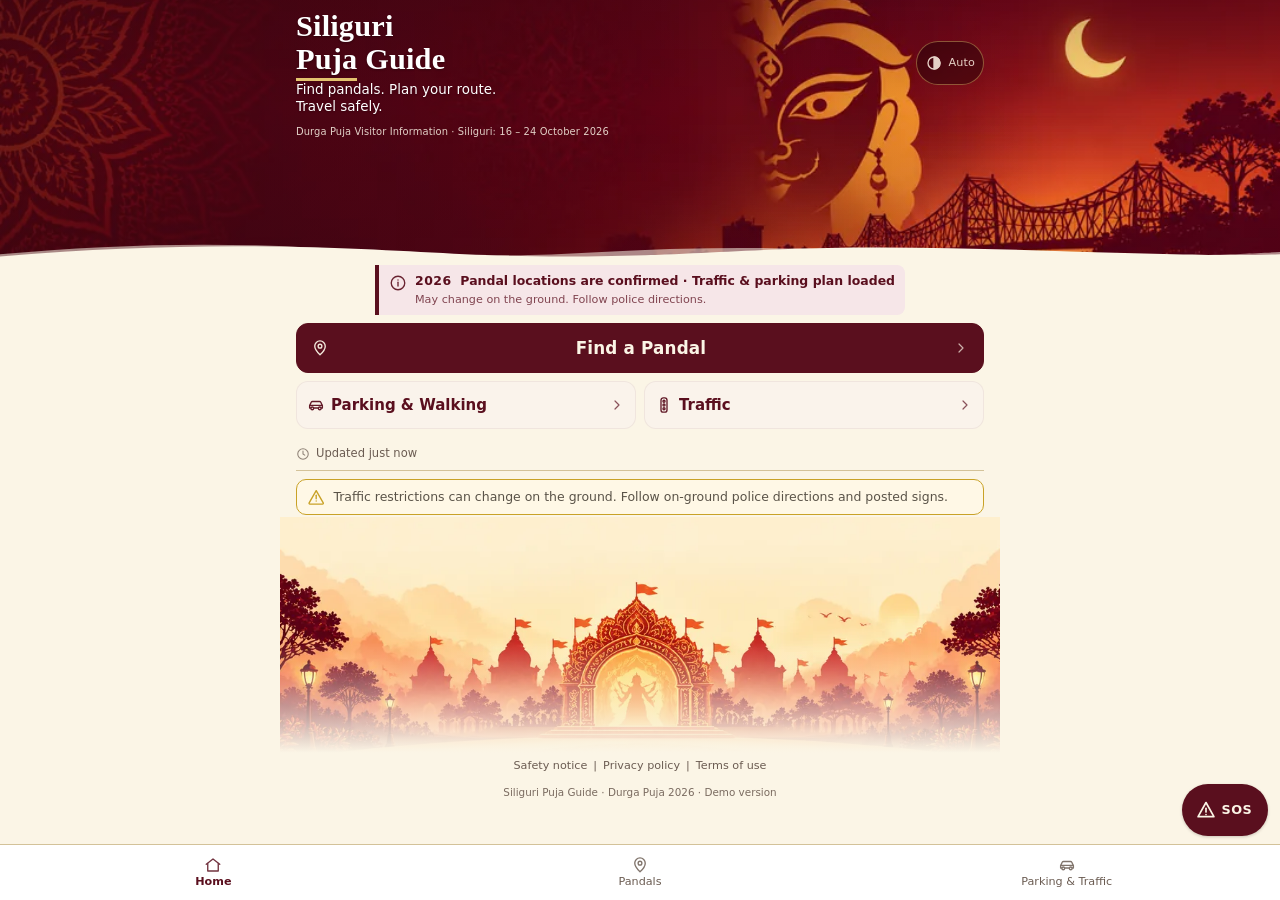
<file: index.html>
<!DOCTYPE html>
<html lang="en">
<head>
<meta charset="utf-8">
<meta name="viewport" content="width=device-width, initial-scale=1, viewport-fit=cover">
<title>Siliguri Puja Guide</title>
<meta name="description" content="Siliguri Puja Guide: find pandals, plan your route and travel safely. Pandal directory by neighbourhood, parking and walking routes, and published traffic-restriction schedules for Durga Puja 2026.">
<meta http-equiv="Content-Security-Policy" content="default-src 'self'; script-src 'self'; style-src 'self' 'unsafe-inline'; img-src 'self' data: blob: https:; connect-src 'self'; manifest-src 'self'; worker-src 'self'; object-src 'none'; base-uri 'self'; form-action 'none'">
<meta name="theme-color" content="#5a0f1e">
<meta name="color-scheme" content="light">
<meta name="mobile-web-app-capable" content="yes">
<meta name="apple-mobile-web-app-capable" content="yes">
<meta name="apple-mobile-web-app-title" content="Puja Guide">
<meta name="apple-mobile-web-app-status-bar-style" content="black-translucent">
<meta name="referrer" content="strict-origin-when-cross-origin">
<link rel="manifest" href="manifest.webmanifest">
<link rel="icon" type="image/png" sizes="32x32" href="icons/favicon-32.png">
<link rel="apple-touch-icon" href="icons/apple-touch-icon.png">
<script src="theme-init.js"></script>
<link rel="stylesheet" href="vendor/leaflet/leaflet.css">
<link rel="stylesheet" href="vendor/markercluster/MarkerCluster.css">
<link rel="stylesheet" href="vendor/markercluster/MarkerCluster.Default.css">
<link rel="stylesheet" href="styles.css">
</head>
<body>
<a class="skip" href="#main">Skip to content</a>
<svg class="sprite" aria-hidden="true" focusable="false" xmlns="http://www.w3.org/2000/svg">
  <symbol id="i-home" viewBox="0 0 24 24"><path d="M3 11l9-7 9 7"/><path d="M5 10v10h14V10"/></symbol>
  <symbol id="i-pin" viewBox="0 0 24 24"><path d="M12 21s-7-6.2-7-11.5A7 7 0 0 1 19 9.5C19 14.8 12 21 12 21z"/><circle cx="12" cy="9.5" r="2.5"/></symbol>
  <symbol id="i-car" viewBox="0 0 24 24"><path d="M5 16H3.5v-3.2L5.6 8.4A2 2 0 0 1 7.4 7.3h9.2a2 2 0 0 1 1.8 1.1l2.1 4.4V16H19"/><path d="M9 16h6"/><path d="M4 12.5h16"/><circle cx="7" cy="16.5" r="1.8"/><circle cx="17" cy="16.5" r="1.8"/></symbol>
  <symbol id="i-traffic" viewBox="0 0 24 24"><rect x="8" y="2.5" width="8" height="19" rx="3"/><circle cx="12" cy="7" r="1.4"/><circle cx="12" cy="12" r="1.4"/><circle cx="12" cy="17" r="1.4"/></symbol>
  <symbol id="i-sos" viewBox="0 0 24 24"><path d="M12 3l9.5 17h-19z"/><path d="M12 10v4.5"/><path d="M12 17.5v.01"/></symbol>
  <symbol id="i-auto" viewBox="0 0 24 24"><circle cx="12" cy="12" r="8"/><path d="M12 4a8 8 0 0 1 0 16z" fill="currentColor"/></symbol>
  <symbol id="i-moon" viewBox="0 0 24 24"><path d="M20 14.5A8 8 0 1 1 9.5 4a6.5 6.5 0 0 0 10.5 10.5z"/></symbol>
  <symbol id="i-sun" viewBox="0 0 24 24"><circle cx="12" cy="12" r="4"/><path d="M12 2v2M12 20v2M4.9 4.9l1.4 1.4M17.7 17.7l1.4 1.4M2 12h2M20 12h2M4.9 19.1l1.4-1.4M17.7 6.3l1.4-1.4"/></symbol>
  <symbol id="i-download" viewBox="0 0 24 24"><path d="M12 4v11"/><path d="M7.5 10.5L12 15l4.5-4.5"/><path d="M5 19h14"/></symbol>
  <symbol id="i-x" viewBox="0 0 24 24"><path d="M6 6l12 12M18 6L6 18"/></symbol>
  <symbol id="i-chev" viewBox="0 0 24 24"><path d="M9 6l6 6-6 6"/></symbol>
  <symbol id="i-clock" viewBox="0 0 24 24"><circle cx="12" cy="12" r="9"/><path d="M12 7v5l3 2"/></symbol>
  <symbol id="i-info" viewBox="0 0 24 24"><circle cx="12" cy="12" r="9"/><path d="M12 11v5"/><path d="M12 8v.01"/></symbol>
  <symbol id="i-warn" viewBox="0 0 24 24"><path d="M12 3.5l9.2 16a1 1 0 0 1-.87 1.5H3.67a1 1 0 0 1-.87-1.5z"/><path d="M12 9.5v4.5"/><path d="M12 17v.01"/></symbol>
</svg>

<header class="mast mast-festive" id="mast">
  <div class="mast-art" aria-hidden="true">
    <picture>
      <source type="image/webp" srcset="assets/illustrations/mast-banner.webp">
      <img class="mast-art-img" src="assets/illustrations/mast-banner.png" alt="" width="1086" height="362" decoding="async">
    </picture>
  </div>
  <div class="wrap mast-inner">
    <a href="#/" class="brand" id="brand-link">
      <span class="brand-name" id="brand-name">Siliguri<br><span class="brand-puja">Puja</span> Guide</span>
      <span class="brand-tag" id="brand-tag">Find pandals. Plan your route. Travel safely.</span>
    </a>
    <button type="button" class="theme-btn" id="theme-btn" aria-label="Theme: Auto (follows phone). Tap for Light" title="Theme: Auto (follows phone)">
      <svg class="ic ic-auto" aria-hidden="true" focusable="false"><use href="#i-auto"/></svg><svg class="ic ic-moon" aria-hidden="true" focusable="false"><use href="#i-moon"/></svg><svg class="ic ic-sun" aria-hidden="true" focusable="false"><use href="#i-sun"/></svg><span class="theme-lbl">Auto</span>
    </button>
  </div>
  <div class="wrap mast-meta">
    <p class="descriptor" id="brand-descriptor">Durga Puja Visitor Information · Siliguri</p>
    <p class="dates" id="brand-dates">16 – 24 October 2026</p>
  </div>
  <div class="wrap idstrip" id="idstrip" hidden>
    <div class="idstrip-logos" id="idstrip-logos"></div>
    <p class="idstrip-cap" id="idstrip-cap"></p>
  </div>
  <div class="mast-wave" aria-hidden="true">
    <svg viewBox="0 0 720 36" preserveAspectRatio="none" xmlns="http://www.w3.org/2000/svg"><path d="M0 22C48 8 96 2 144 6c48 4 72 16 120 18 48 2 72-8 120-12 48-4 96 2 144 8 48 6 96 8 144 4 24-2 36-4 48-6v18H0z" fill="currentColor" opacity=".55"/><path d="M0 26C60 10 120 4 180 10c60 6 90 18 150 16s90-14 150-16c60-2 120 8 180 12 30 2 45 2 60 0v14H0z" fill="currentColor"/></svg>
  </div>
</header>

<div id="status-banners" class="wrap banners" aria-live="polite"></div>

<main id="main" class="wrap">
  <!-- HOME -->
  <section id="view-home" class="view view-home-festive" data-view="home" hidden>
    <h1 class="sr-only">Home</h1>
    <div class="bigactions">
      <a class="bigbtn bigbtn-primary" href="#/pandals" data-go="pandals">
        <svg class="ic bi" aria-hidden="true" focusable="false"><use href="#i-pin"/></svg>
        <span class="bt">Find a Pandal</span>
        <svg class="ic chev" aria-hidden="true" focusable="false"><use href="#i-chev"/></svg>
      </a>
      <div class="bigrow">
        <a class="bigbtn bigbtn-secondary" href="#/parking" data-go="parking">
          <svg class="ic bi" aria-hidden="true" focusable="false"><use href="#i-car"/></svg>
          <span class="bt">Parking &amp; Walking</span>
          <svg class="ic chev" aria-hidden="true" focusable="false"><use href="#i-chev"/></svg>
        </a>
        <a class="bigbtn bigbtn-secondary" href="#/parking/traffic" data-go="traffic">
          <svg class="ic bi" aria-hidden="true" focusable="false"><use href="#i-traffic"/></svg>
          <span class="bt">Traffic</span>
          <svg class="ic chev" aria-hidden="true" focusable="false"><use href="#i-chev"/></svg>
        </a>
      </div>
    </div>
    <div class="freshness-row">
      <div class="freshness" id="home-fresh"></div>
    </div>
    <aside class="warn-card warn-card-home" role="note">
      <svg class="ic warn-ic" aria-hidden="true" focusable="false"><use href="#i-warn"/></svg>
      <p id="home-warn-text">Traffic restrictions can change on the ground. Follow on-ground police directions and posted signs.</p>
    </aside>
    <div class="home-scene" aria-hidden="true">
      <picture>
        <source type="image/webp" srcset="assets/illustrations/home-pandal-scene.webp">
        <img class="home-scene-img" src="assets/illustrations/home-pandal-scene.png" alt="" width="1086" height="362" decoding="async">
      </picture>
    </div>
    <aside class="install-card" id="install-card" role="region" aria-labelledby="install-card-title" hidden>
      <span class="install-card-ic" aria-hidden="true"><svg class="ic" focusable="false"><use href="#i-download"/></svg></span>
      <div class="install-card-body">
        <p class="install-card-title" id="install-card-title">Install Siliguri Puja Guide</p>
        <p class="install-card-text">Add it to your home screen for full-screen, offline use.</p>
        <button type="button" class="install-card-btn" id="install-card-btn">Install app</button>
      </div>
      <button type="button" class="install-card-x" id="install-card-x" aria-label="Dismiss install card"><svg class="ic" aria-hidden="true" focusable="false"><use href="#i-x"/></svg></button>
    </aside>
  </section>

  <!-- PANDALS: neighbourhood browse -->
  <section id="view-pandals" class="view" data-view="pandals" hidden>
    <header class="view-head">
      <h1>Pandals</h1>
      <p class="lede">Browse by neighbourhood, or search by name.</p>
    </header>
    <label class="sr-only" for="q">Search pandal name</label>
    <input id="q" type="search" enterkeyhint="search" autocomplete="off" placeholder="Search pandal name" class="search">
    <p class="filter-sum" id="filter-summary" aria-live="polite"></p>
    <ul class="nhood-list" id="nhood-list"></ul>
    <ul class="result-list" id="pandal-search-list" hidden></ul>
  </section>

  <!-- NEIGHBOURHOOD detail -->
  <section id="view-nhood" class="view" data-view="nhood" hidden>
    <header class="view-head">
      <a class="back" href="#/pandals" id="nhood-back">← Pandals</a>
      <h1 id="nhood-title">Neighbourhood</h1>
      <p class="lede" id="nhood-count"></p>
    </header>
    <div class="mapbox" id="map-nhood" role="img" aria-label="Map of pandals in this neighbourhood"></div>
    <ul class="result-list" id="nhood-pandal-list"></ul>
  </section>

  <!-- PANDAL detail -->
  <section id="view-pandal" class="view" data-view="pandal" hidden>
    <header class="view-head">
      <a class="back" href="#/pandals" id="pandal-back">← Back</a>
      <h1 id="pandal-title">Pandal</h1>
      <p class="lede" id="pandal-locality"></p>
      <p class="badge-row" id="pandal-status"></p>
    </header>
    <div class="actions" id="pandal-actions"></div>
    <div class="mapbox mapbox-sm" id="map-pandal" role="img" aria-label="Map of this pandal and its parking"></div>
    <h2 class="sec">Get there</h2>
    <div id="pandal-parking"></div>
    <h2 class="sec">Traffic</h2>
    <div id="pandal-traffic"></div>
    <h2 class="sec" id="pandal-help-h">Nearby help</h2>
    <div id="pandal-help"></div>
  </section>

  <!-- PARKING & TRAFFIC (combined tab; sub-switcher) -->
  <section id="view-parking" class="view" data-view="parking" hidden>
    <header class="view-head">
      <h1>Parking &amp; Traffic</h1>
      <div class="subtabs" role="tablist" aria-label="Parking or traffic">
        <button type="button" class="subtab" role="tab" id="sub-parking" aria-selected="true" data-sub="parking">Parking &amp; Walking</button>
        <button type="button" class="subtab" role="tab" id="sub-traffic" aria-selected="false" data-sub="traffic">Traffic</button>
      </div>
    </header>
    <div id="panel-parking" role="tabpanel" aria-labelledby="sub-parking">
      <p class="lede">Where do I leave my vehicle?</p>
      <p class="empty note" id="parking-empty" hidden>No parking places published for 2026 yet.</p>
      <ul class="rule-list" id="parking-rules" hidden></ul>
      <div class="mapbox" id="map-parking" role="img" aria-label="Map of parking and drop points"></div>
      <ul class="card-list" id="parking-list"></ul>
    </div>
    <div id="panel-traffic" role="tabpanel" aria-labelledby="sub-traffic" hidden>
      <p class="lede">Check before you travel.</p>
      <p class="traffic-caveat" id="traffic-caveat">Traffic arrangements and timings may change at short notice. Follow on-ground police directions and posted signs. Map lines are approximate junction-to-junction guides, not exact road closures.</p>
      <div class="info-card" id="traffic-plan" hidden></div>
      <div class="mapbox" id="map-traffic" role="img" aria-label="Map of traffic restrictions and control points"></div>
      <h2 class="sec">Roads closed to vehicles</h2>
      <p class="muted small" id="traffic-planned-note">Puja 2026 traffic plan. Applies during restriction hours to all vehicles, including totos, unless stated.</p>
      <ul class="card-list" id="traffic-planned"></ul>
      <p class="empty" id="traffic-planned-empty" hidden>Planned restriction corridors will appear here when published.</p>
      <h2 class="sec">Routes &amp; bus departure points</h2>
      <ul class="card-list" id="traffic-diversions"></ul>
      <p class="empty" id="traffic-diversions-empty" hidden>No diversion routes published yet.</p>
      <h2 class="sec">Goods vehicles stop at</h2>
      <ul class="card-list card-list-compact" id="traffic-controls"></ul>
      <p class="empty" id="traffic-controls-empty" hidden>No control points published yet.</p>
      <h2 class="sec">Active now</h2>
      <div class="timecheck">
        <label>Date <input type="date" id="t-date"></label>
        <label>Time <input type="time" id="t-time"></label>
        <button type="button" class="btn" id="t-now">Use now</button>
      </div>
      <ul class="card-list" id="traffic-active"></ul>
      <p class="empty" id="traffic-active-empty" hidden>No published 2026 traffic restriction is active right now.</p>
      <div id="traffic-real-upcoming-wrap" hidden>
        <h2 class="sec">Upcoming</h2>
        <ul class="card-list" id="traffic-real-upcoming"></ul>
      </div>

      <div class="demo-block" id="demo-traffic-block">
        <h2 class="sec">Sample scenario (DEMO)</h2>
        <p class="demo-block-sub">For demonstration only — not real 2026 traffic data. Use the date/time above to preview samples.</p>
        <ul class="card-list" id="traffic-demo"></ul>
        <div class="clear-note" id="traffic-demo-empty" hidden><p class="clear-h"><span aria-hidden="true">✓</span> No DEMO sample active for the selected time</p><p class="muted small">DEMO items are samples only.</p></div>
        <div id="traffic-upcoming-wrap" hidden>
          <h2 class="sec">Upcoming (sample)</h2>
          <ul class="card-list" id="traffic-upcoming"></ul>
        </div>
      </div>
    </div>
  </section>

  <!-- FACILITIES (from SOS) -->
  <section id="view-facilities" class="view" data-view="facilities" hidden>
    <header class="view-head">
      <a class="back" href="#/" id="fac-back">← Home</a>
      <h1 id="fac-title">Facilities</h1>
      <p class="lede" id="fac-lede"></p>
    </header>
    <div class="mapbox" id="map-facilities" role="img" aria-label="Map of facilities"></div>
    <ul class="card-list" id="fac-list"></ul>
    <p class="empty" id="fac-empty" hidden>Locations will be published after 2026 field verification.</p>
  </section>

  <!-- INFO (footer links) -->
  <section id="view-info" class="view" data-view="info" hidden>
    <header class="view-head">
      <a class="back" href="#/">← Home</a>
      <h1 id="info-title">Information</h1>
    </header>
    <div id="info-body" class="prose"></div>
  </section>
</main>

<nav class="footlinks" aria-label="Safety, privacy and terms">
  <a href="#/info/safety">Safety notice</a><span aria-hidden="true">|</span>
  <a href="#/info/privacy">Privacy policy</a><span aria-hidden="true">|</span>
  <a href="#/info/terms">Terms of use</a>
</nav>
<footer class="foot"><div class="wrap foot-inner">
  <button type="button" class="install-chip" id="install-btn" hidden>Install app</button>
  <p id="foot-line">Siliguri Puja Guide · Durga Puja 2026 · Demo version</p>
</div></footer>

<nav class="tabbar" id="tabbar" aria-label="Sections" hidden>
  <a href="#/" data-tab="home"><svg class="ic ti" aria-hidden="true" focusable="false"><use href="#i-home"/></svg><span>Home</span></a>
  <a href="#/pandals" data-tab="pandals"><svg class="ic ti" aria-hidden="true" focusable="false"><use href="#i-pin"/></svg><span>Pandals</span></a>
  <a href="#/parking" data-tab="parking"><svg class="ic ti" aria-hidden="true" focusable="false"><use href="#i-car"/></svg><span>Parking &amp; Traffic</span></a>
</nav>

<button type="button" class="sos-fab" id="sos-fab" aria-haspopup="dialog" aria-controls="sos-sheet" aria-expanded="false" aria-label="SOS — Need help? Emergency and police assistance" title="Need help?" hidden>
  <svg class="ic" aria-hidden="true" focusable="false"><use href="#i-sos"/></svg><span class="sos-fab-lbl" aria-hidden="true">SOS</span>
</button>

<dialog class="sheet" id="sos-sheet" aria-labelledby="sos-title">
  <form method="dialog" class="sheet-inner">
    <header class="sheet-head">
      <h2 id="sos-title">Need help?</h2>
      <button type="submit" class="sheet-close" value="close" aria-label="Close"><svg class="ic" aria-hidden="true" focusable="false"><use href="#i-x"/></svg></button>
    </header>
    <ul class="sos-list" id="sos-list"></ul>
  </form>
</dialog>

<dialog class="sheet" id="nav-sheet" aria-labelledby="nav-title">
  <form method="dialog" class="sheet-inner">
    <header class="sheet-head">
      <h2 id="nav-title">Open directions?</h2>
      <button type="submit" class="sheet-close" value="close" aria-label="Close"><svg class="ic" aria-hidden="true" focusable="false"><use href="#i-x"/></svg></button>
    </header>
    <p class="sheet-warn" id="nav-warn-text">Google Maps may not reflect temporary Puja traffic restrictions or pedestrian arrangements. Follow on-ground police directions and posted signs.</p>
    <div class="sheet-actions">
      <a class="btn btn-primary" id="nav-go" href="#" target="_blank" rel="noopener">Open Google Maps</a>
      <button type="submit" class="btn" value="cancel">Cancel</button>
    </div>
  </form>
</dialog>

<script src="vendor/leaflet/leaflet.js"></script>
<script src="vendor/markercluster/leaflet.markercluster.js"></script>
<script src="logic.js"></script>
<script src="branding.js"></script>
<script src="app.js"></script>
</body>
</html>
</file>
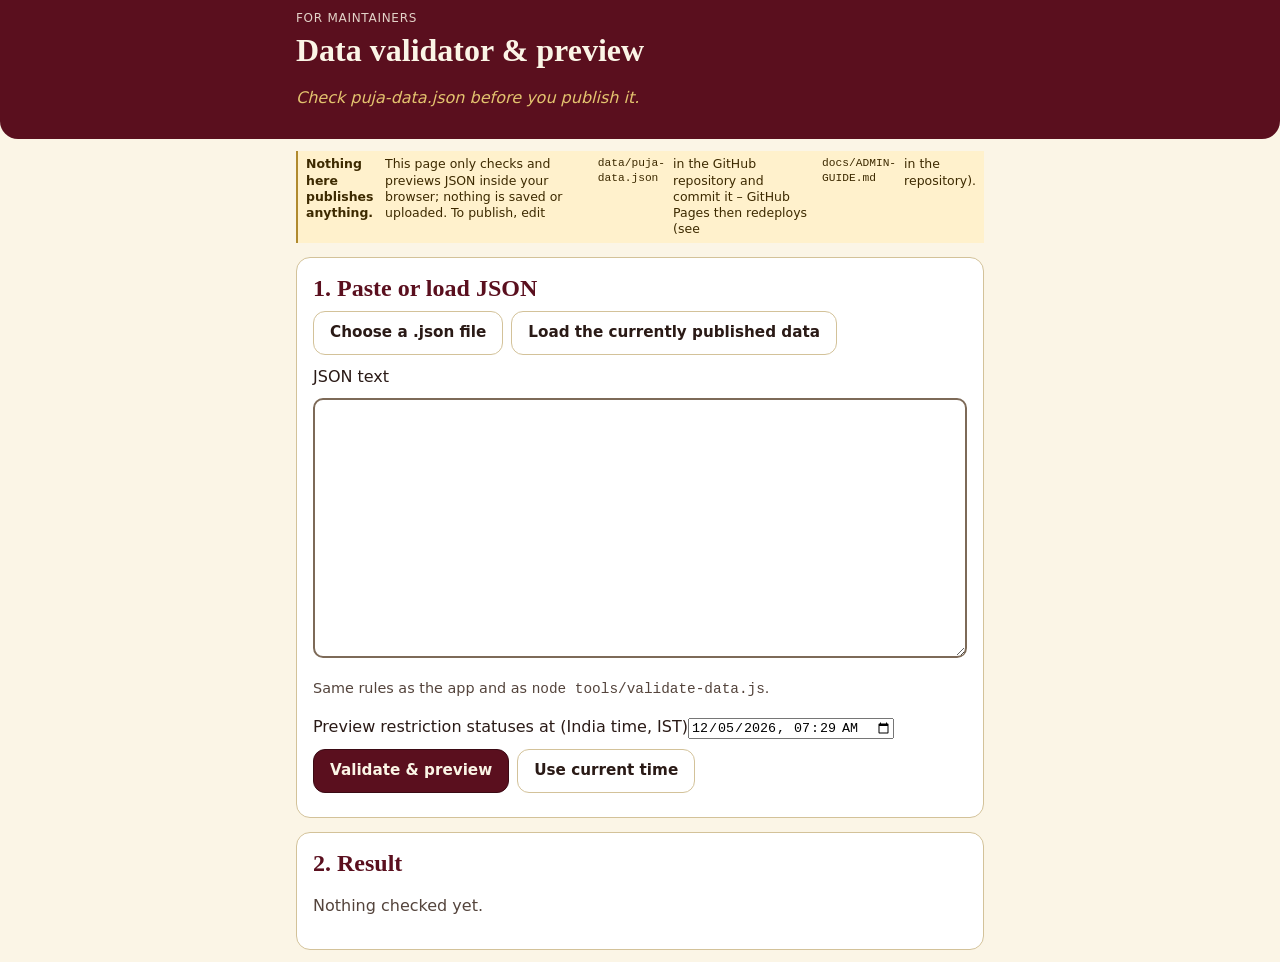
<file: admin-preview.html>
<!DOCTYPE html>
<html lang="en">
<head>
<meta charset="utf-8">
<meta name="viewport" content="width=device-width, initial-scale=1, viewport-fit=cover">
<title>Data validator &amp; preview – Siliguri Puja Guide</title>
<meta name="robots" content="noindex">
<meta http-equiv="Content-Security-Policy" content="default-src 'self'; script-src 'self'; style-src 'self' 'unsafe-inline'; img-src 'self' data:; connect-src 'self'; object-src 'none'; base-uri 'self'; form-action 'none'">
<meta name="theme-color" content="#5a0f1e">
<link rel="icon" type="image/png" sizes="32x32" href="icons/favicon-32.png">
<link rel="stylesheet" href="styles.css">
<style>textarea{width:100%;min-height:260px;font:14px/1.4 ui-monospace,Menlo,Consolas,monospace;padding:10px;border:2px solid #7d6a58;border-radius:10px;background:#fff;color:var(--ink)}
table{border-collapse:collapse;width:100%;font-size:.9rem}th,td{border:1px solid var(--line);padding:6px 8px;text-align:left;vertical-align:top}th{background:var(--ivory-2)}
.tablewrap{overflow-x:auto}.ok{color:#173f2b;font-weight:700}.bad{color:#5c0f13;font-weight:700}</style>
</head>
<body>
<a class="skip-link" href="#main">Skip to main content</a>
<header class="masthead"><div class="wrap">
  <p class="eyebrow">For maintainers</p>
  <h1>Data validator &amp; preview</h1>
  <p class="tagline">Check puja-data.json before you publish it.</p>
</div></header>
<main id="main" tabindex="-1"><div class="wrap">
  <p class="banner banner-warn" role="note"><strong>Nothing here publishes anything.</strong> This page only checks and previews JSON inside your browser; nothing is saved or uploaded. To publish, edit <code>data/puja-data.json</code> in the GitHub repository and commit it – GitHub Pages then redeploys (see <code>docs/ADMIN-GUIDE.md</code> in the repository).</p>
  <section class="panel" aria-labelledby="in-h">
    <h2 id="in-h">1. Paste or load JSON</h2>
    <div class="row">
      <label class="btn btn-ghost" for="file">Choose a .json file</label><input id="file" type="file" accept=".json,application/json" class="sr-only">
      <button type="button" id="load-pub" class="btn btn-ghost">Load the currently published data</button>
    </div>
    <p class="field"><label for="json">JSON text</label></p>
    <textarea id="json" spellcheck="false" aria-describedby="json-help"></textarea>
    <p id="json-help" class="muted small">Same rules as the app and as <code>node tools/validate-data.js</code>.</p>
    <div class="field"><label for="at">Preview restriction statuses at (India time, IST)</label><input id="at" type="datetime-local" step="60"></div>
    <div class="row"><button type="button" id="go" class="btn btn-primary">Validate &amp; preview</button><button type="button" id="now" class="btn btn-ghost">Use current time</button></div>
  </section>
  <section class="panel" aria-labelledby="out-h" aria-live="polite">
    <h2 id="out-h">2. Result</h2>
    <div id="out"><p class="muted">Nothing checked yet.</p></div>
  </section>
</div></main>
<script src="logic.js"></script>
<script src="admin-preview.js"></script>
</body>
</html>
</file>
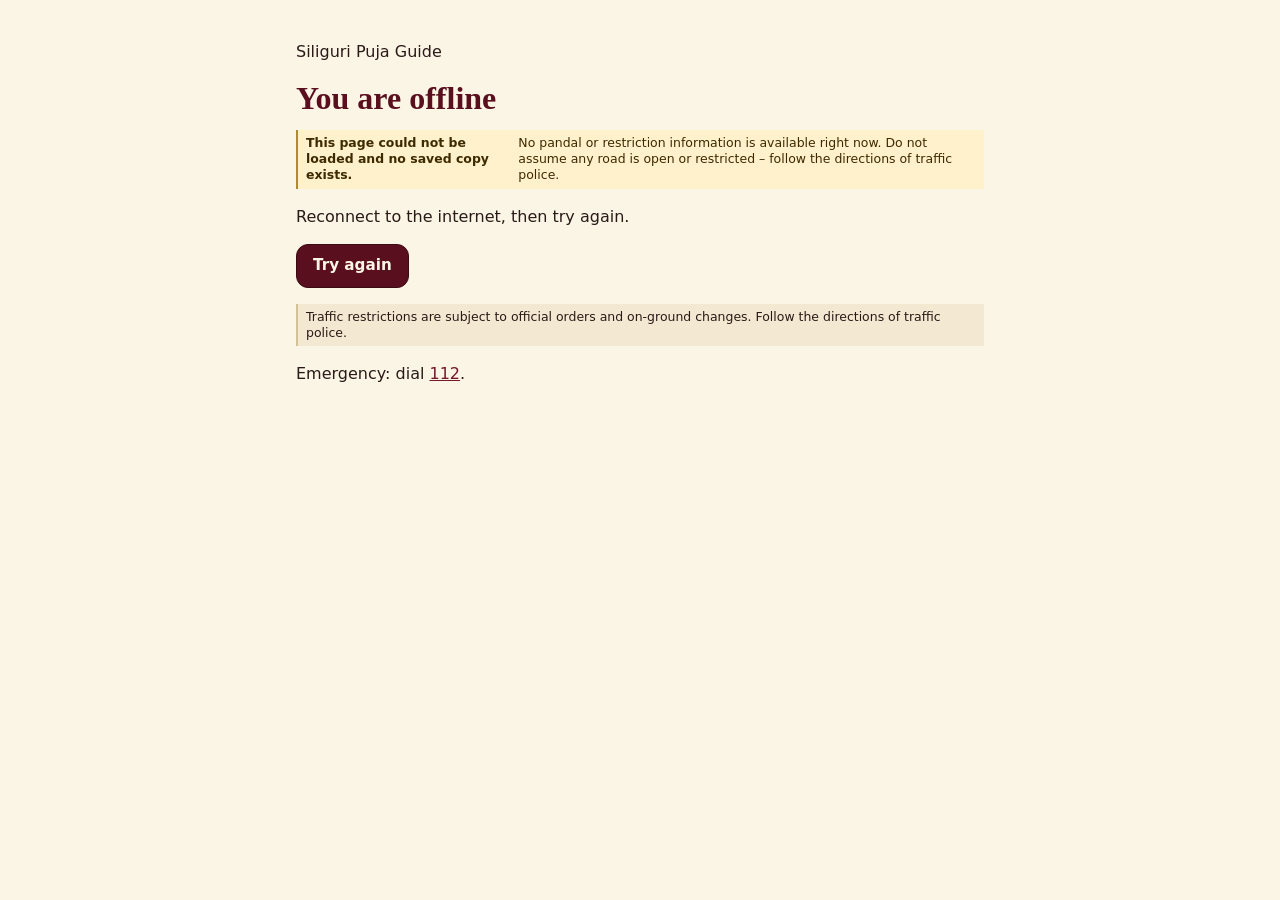
<file: offline.html>
<!DOCTYPE html>
<html lang="en">
<head>
<meta charset="utf-8">
<meta name="viewport" content="width=device-width, initial-scale=1, viewport-fit=cover">
<title>Offline – Siliguri Puja Guide</title>
<meta name="theme-color" content="#5a0f1e">
<link rel="stylesheet" href="styles.css">
</head>
<body>
<main class="wrap" style="padding-top:calc(24px + env(safe-area-inset-top))">
  <p class="tagline-off">Siliguri Puja Guide</p>
  <h1>You are offline</h1>
  <p class="banner banner-warn" role="alert"><strong>This page could not be loaded and no saved copy exists.</strong> No pandal or restriction information is available right now. Do not assume any road is open or restricted – follow the directions of traffic police.</p>
  <p>Reconnect to the internet, then try again.</p>
  <p><a class="btn btn-primary" href="./">Try again</a></p>
  <p class="banner banner-permanent">Traffic restrictions are subject to official orders and on-ground changes. Follow the directions of traffic police.</p>
  <p>Emergency: dial <a href="tel:112">112</a>.</p>
</main>
</body>
</html>
</file>
<file: vendor/leaflet/leaflet.css>
/* required styles */

.leaflet-pane,
.leaflet-tile,
.leaflet-marker-icon,
.leaflet-marker-shadow,
.leaflet-tile-container,
.leaflet-pane > svg,
.leaflet-pane > canvas,
.leaflet-zoom-box,
.leaflet-image-layer,
.leaflet-layer {
	position: absolute;
	left: 0;
	top: 0;
	}
.leaflet-container {
	overflow: hidden;
	}
.leaflet-tile,
.leaflet-marker-icon,
.leaflet-marker-shadow {
	-webkit-user-select: none;
	   -moz-user-select: none;
	        user-select: none;
	  -webkit-user-drag: none;
	}
/* Prevents IE11 from highlighting tiles in blue */
.leaflet-tile::selection {
	background: transparent;
}
/* Safari renders non-retina tile on retina better with this, but Chrome is worse */
.leaflet-safari .leaflet-tile {
	image-rendering: -webkit-optimize-contrast;
	}
/* hack that prevents hw layers "stretching" when loading new tiles */
.leaflet-safari .leaflet-tile-container {
	width: 1600px;
	height: 1600px;
	-webkit-transform-origin: 0 0;
	}
.leaflet-marker-icon,
.leaflet-marker-shadow {
	display: block;
	}
/* .leaflet-container svg: reset svg max-width decleration shipped in Joomla! (joomla.org) 3.x */
/* .leaflet-container img: map is broken in FF if you have max-width: 100% on tiles */
.leaflet-container .leaflet-overlay-pane svg {
	max-width: none !important;
	max-height: none !important;
	}
.leaflet-container .leaflet-marker-pane img,
.leaflet-container .leaflet-shadow-pane img,
.leaflet-container .leaflet-tile-pane img,
.leaflet-container img.leaflet-image-layer,
.leaflet-container .leaflet-tile {
	max-width: none !important;
	max-height: none !important;
	width: auto;
	padding: 0;
	}

.leaflet-container img.leaflet-tile {
	/* See: https://bugs.chromium.org/p/chromium/issues/detail?id=600120 */
	mix-blend-mode: plus-lighter;
}

.leaflet-container.leaflet-touch-zoom {
	-ms-touch-action: pan-x pan-y;
	touch-action: pan-x pan-y;
	}
.leaflet-container.leaflet-touch-drag {
	-ms-touch-action: pinch-zoom;
	/* Fallback for FF which doesn't support pinch-zoom */
	touch-action: none;
	touch-action: pinch-zoom;
}
.leaflet-container.leaflet-touch-drag.leaflet-touch-zoom {
	-ms-touch-action: none;
	touch-action: none;
}
.leaflet-container {
	-webkit-tap-highlight-color: transparent;
}
.leaflet-container a {
	-webkit-tap-highlight-color: rgba(51, 181, 229, 0.4);
}
.leaflet-tile {
	filter: inherit;
	visibility: hidden;
	}
.leaflet-tile-loaded {
	visibility: inherit;
	}
.leaflet-zoom-box {
	width: 0;
	height: 0;
	-moz-box-sizing: border-box;
	     box-sizing: border-box;
	z-index: 800;
	}
/* workaround for https://bugzilla.mozilla.org/show_bug.cgi?id=888319 */
.leaflet-overlay-pane svg {
	-moz-user-select: none;
	}

.leaflet-pane         { z-index: 400; }

.leaflet-tile-pane    { z-index: 200; }
.leaflet-overlay-pane { z-index: 400; }
.leaflet-shadow-pane  { z-index: 500; }
.leaflet-marker-pane  { z-index: 600; }
.leaflet-tooltip-pane   { z-index: 650; }
.leaflet-popup-pane   { z-index: 700; }

.leaflet-map-pane canvas { z-index: 100; }
.leaflet-map-pane svg    { z-index: 200; }

.leaflet-vml-shape {
	width: 1px;
	height: 1px;
	}
.lvml {
	behavior: url(#default#VML);
	display: inline-block;
	position: absolute;
	}


/* control positioning */

.leaflet-control {
	position: relative;
	z-index: 800;
	pointer-events: visiblePainted; /* IE 9-10 doesn't have auto */
	pointer-events: auto;
	}
.leaflet-top,
.leaflet-bottom {
	position: absolute;
	z-index: 1000;
	pointer-events: none;
	}
.leaflet-top {
	top: 0;
	}
.leaflet-right {
	right: 0;
	}
.leaflet-bottom {
	bottom: 0;
	}
.leaflet-left {
	left: 0;
	}
.leaflet-control {
	float: left;
	clear: both;
	}
.leaflet-right .leaflet-control {
	float: right;
	}
.leaflet-top .leaflet-control {
	margin-top: 10px;
	}
.leaflet-bottom .leaflet-control {
	margin-bottom: 10px;
	}
.leaflet-left .leaflet-control {
	margin-left: 10px;
	}
.leaflet-right .leaflet-control {
	margin-right: 10px;
	}


/* zoom and fade animations */

.leaflet-fade-anim .leaflet-popup {
	opacity: 0;
	-webkit-transition: opacity 0.2s linear;
	   -moz-transition: opacity 0.2s linear;
	        transition: opacity 0.2s linear;
	}
.leaflet-fade-anim .leaflet-map-pane .leaflet-popup {
	opacity: 1;
	}
.leaflet-zoom-animated {
	-webkit-transform-origin: 0 0;
	    -ms-transform-origin: 0 0;
	        transform-origin: 0 0;
	}
svg.leaflet-zoom-animated {
	will-change: transform;
}

.leaflet-zoom-anim .leaflet-zoom-animated {
	-webkit-transition: -webkit-transform 0.25s cubic-bezier(0,0,0.25,1);
	   -moz-transition:    -moz-transform 0.25s cubic-bezier(0,0,0.25,1);
	        transition:         transform 0.25s cubic-bezier(0,0,0.25,1);
	}
.leaflet-zoom-anim .leaflet-tile,
.leaflet-pan-anim .leaflet-tile {
	-webkit-transition: none;
	   -moz-transition: none;
	        transition: none;
	}

.leaflet-zoom-anim .leaflet-zoom-hide {
	visibility: hidden;
	}


/* cursors */

.leaflet-interactive {
	cursor: pointer;
	}
.leaflet-grab {
	cursor: -webkit-grab;
	cursor:    -moz-grab;
	cursor:         grab;
	}
.leaflet-crosshair,
.leaflet-crosshair .leaflet-interactive {
	cursor: crosshair;
	}
.leaflet-popup-pane,
.leaflet-control {
	cursor: auto;
	}
.leaflet-dragging .leaflet-grab,
.leaflet-dragging .leaflet-grab .leaflet-interactive,
.leaflet-dragging .leaflet-marker-draggable {
	cursor: move;
	cursor: -webkit-grabbing;
	cursor:    -moz-grabbing;
	cursor:         grabbing;
	}

/* marker & overlays interactivity */
.leaflet-marker-icon,
.leaflet-marker-shadow,
.leaflet-image-layer,
.leaflet-pane > svg path,
.leaflet-tile-container {
	pointer-events: none;
	}

.leaflet-marker-icon.leaflet-interactive,
.leaflet-image-layer.leaflet-interactive,
.leaflet-pane > svg path.leaflet-interactive,
svg.leaflet-image-layer.leaflet-interactive path {
	pointer-events: visiblePainted; /* IE 9-10 doesn't have auto */
	pointer-events: auto;
	}

/* visual tweaks */

.leaflet-container {
	background: #ddd;
	outline-offset: 1px;
	}
.leaflet-container a {
	color: #0078A8;
	}
.leaflet-zoom-box {
	border: 2px dotted #38f;
	background: rgba(255,255,255,0.5);
	}


/* general typography */
.leaflet-container {
	font-family: "Helvetica Neue", Arial, Helvetica, sans-serif;
	font-size: 12px;
	font-size: 0.75rem;
	line-height: 1.5;
	}


/* general toolbar styles */

.leaflet-bar {
	box-shadow: 0 1px 5px rgba(0,0,0,0.65);
	border-radius: 4px;
	}
.leaflet-bar a {
	background-color: #fff;
	border-bottom: 1px solid #ccc;
	width: 26px;
	height: 26px;
	line-height: 26px;
	display: block;
	text-align: center;
	text-decoration: none;
	color: black;
	}
.leaflet-bar a,
.leaflet-control-layers-toggle {
	background-position: 50% 50%;
	background-repeat: no-repeat;
	display: block;
	}
.leaflet-bar a:hover,
.leaflet-bar a:focus {
	background-color: #f4f4f4;
	}
.leaflet-bar a:first-child {
	border-top-left-radius: 4px;
	border-top-right-radius: 4px;
	}
.leaflet-bar a:last-child {
	border-bottom-left-radius: 4px;
	border-bottom-right-radius: 4px;
	border-bottom: none;
	}
.leaflet-bar a.leaflet-disabled {
	cursor: default;
	background-color: #f4f4f4;
	color: #bbb;
	}

.leaflet-touch .leaflet-bar a {
	width: 30px;
	height: 30px;
	line-height: 30px;
	}
.leaflet-touch .leaflet-bar a:first-child {
	border-top-left-radius: 2px;
	border-top-right-radius: 2px;
	}
.leaflet-touch .leaflet-bar a:last-child {
	border-bottom-left-radius: 2px;
	border-bottom-right-radius: 2px;
	}

/* zoom control */

.leaflet-control-zoom-in,
.leaflet-control-zoom-out {
	font: bold 18px 'Lucida Console', Monaco, monospace;
	text-indent: 1px;
	}

.leaflet-touch .leaflet-control-zoom-in, .leaflet-touch .leaflet-control-zoom-out  {
	font-size: 22px;
	}


/* layers control */

.leaflet-control-layers {
	box-shadow: 0 1px 5px rgba(0,0,0,0.4);
	background: #fff;
	border-radius: 5px;
	}
.leaflet-control-layers-toggle {
	background-image: url(images/layers.png);
	width: 36px;
	height: 36px;
	}
.leaflet-retina .leaflet-control-layers-toggle {
	background-image: url(images/layers-2x.png);
	background-size: 26px 26px;
	}
.leaflet-touch .leaflet-control-layers-toggle {
	width: 44px;
	height: 44px;
	}
.leaflet-control-layers .leaflet-control-layers-list,
.leaflet-control-layers-expanded .leaflet-control-layers-toggle {
	display: none;
	}
.leaflet-control-layers-expanded .leaflet-control-layers-list {
	display: block;
	position: relative;
	}
.leaflet-control-layers-expanded {
	padding: 6px 10px 6px 6px;
	color: #333;
	background: #fff;
	}
.leaflet-control-layers-scrollbar {
	overflow-y: scroll;
	overflow-x: hidden;
	padding-right: 5px;
	}
.leaflet-control-layers-selector {
	margin-top: 2px;
	position: relative;
	top: 1px;
	}
.leaflet-control-layers label {
	display: block;
	font-size: 13px;
	font-size: 1.08333em;
	}
.leaflet-control-layers-separator {
	height: 0;
	border-top: 1px solid #ddd;
	margin: 5px -10px 5px -6px;
	}

/* Default icon URLs */
.leaflet-default-icon-path { /* used only in path-guessing heuristic, see L.Icon.Default */
	background-image: url(images/marker-icon.png);
	}


/* attribution and scale controls */

.leaflet-container .leaflet-control-attribution {
	background: #fff;
	background: rgba(255, 255, 255, 0.8);
	margin: 0;
	}
.leaflet-control-attribution,
.leaflet-control-scale-line {
	padding: 0 5px;
	color: #333;
	line-height: 1.4;
	}
.leaflet-control-attribution a {
	text-decoration: none;
	}
.leaflet-control-attribution a:hover,
.leaflet-control-attribution a:focus {
	text-decoration: underline;
	}
.leaflet-attribution-flag {
	display: inline !important;
	vertical-align: baseline !important;
	width: 1em;
	height: 0.6669em;
	}
.leaflet-left .leaflet-control-scale {
	margin-left: 5px;
	}
.leaflet-bottom .leaflet-control-scale {
	margin-bottom: 5px;
	}
.leaflet-control-scale-line {
	border: 2px solid #777;
	border-top: none;
	line-height: 1.1;
	padding: 2px 5px 1px;
	white-space: nowrap;
	-moz-box-sizing: border-box;
	     box-sizing: border-box;
	background: rgba(255, 255, 255, 0.8);
	text-shadow: 1px 1px #fff;
	}
.leaflet-control-scale-line:not(:first-child) {
	border-top: 2px solid #777;
	border-bottom: none;
	margin-top: -2px;
	}
.leaflet-control-scale-line:not(:first-child):not(:last-child) {
	border-bottom: 2px solid #777;
	}

.leaflet-touch .leaflet-control-attribution,
.leaflet-touch .leaflet-control-layers,
.leaflet-touch .leaflet-bar {
	box-shadow: none;
	}
.leaflet-touch .leaflet-control-layers,
.leaflet-touch .leaflet-bar {
	border: 2px solid rgba(0,0,0,0.2);
	background-clip: padding-box;
	}


/* popup */

.leaflet-popup {
	position: absolute;
	text-align: center;
	margin-bottom: 20px;
	}
.leaflet-popup-content-wrapper {
	padding: 1px;
	text-align: left;
	border-radius: 12px;
	}
.leaflet-popup-content {
	margin: 13px 24px 13px 20px;
	line-height: 1.3;
	font-size: 13px;
	font-size: 1.08333em;
	min-height: 1px;
	}
.leaflet-popup-content p {
	margin: 17px 0;
	margin: 1.3em 0;
	}
.leaflet-popup-tip-container {
	width: 40px;
	height: 20px;
	position: absolute;
	left: 50%;
	margin-top: -1px;
	margin-left: -20px;
	overflow: hidden;
	pointer-events: none;
	}
.leaflet-popup-tip {
	width: 17px;
	height: 17px;
	padding: 1px;

	margin: -10px auto 0;
	pointer-events: auto;

	-webkit-transform: rotate(45deg);
	   -moz-transform: rotate(45deg);
	    -ms-transform: rotate(45deg);
	        transform: rotate(45deg);
	}
.leaflet-popup-content-wrapper,
.leaflet-popup-tip {
	background: white;
	color: #333;
	box-shadow: 0 3px 14px rgba(0,0,0,0.4);
	}
.leaflet-container a.leaflet-popup-close-button {
	position: absolute;
	top: 0;
	right: 0;
	border: none;
	text-align: center;
	width: 24px;
	height: 24px;
	font: 16px/24px Tahoma, Verdana, sans-serif;
	color: #757575;
	text-decoration: none;
	background: transparent;
	}
.leaflet-container a.leaflet-popup-close-button:hover,
.leaflet-container a.leaflet-popup-close-button:focus {
	color: #585858;
	}
.leaflet-popup-scrolled {
	overflow: auto;
	}

.leaflet-oldie .leaflet-popup-content-wrapper {
	-ms-zoom: 1;
	}
.leaflet-oldie .leaflet-popup-tip {
	width: 24px;
	margin: 0 auto;

	-ms-filter: "progid:DXImageTransform.Microsoft.Matrix(M11=0.70710678, M12=0.70710678, M21=-0.70710678, M22=0.70710678)";
	filter: progid:DXImageTransform.Microsoft.Matrix(M11=0.70710678, M12=0.70710678, M21=-0.70710678, M22=0.70710678);
	}

.leaflet-oldie .leaflet-control-zoom,
.leaflet-oldie .leaflet-control-layers,
.leaflet-oldie .leaflet-popup-content-wrapper,
.leaflet-oldie .leaflet-popup-tip {
	border: 1px solid #999;
	}


/* div icon */

.leaflet-div-icon {
	background: #fff;
	border: 1px solid #666;
	}


/* Tooltip */
/* Base styles for the element that has a tooltip */
.leaflet-tooltip {
	position: absolute;
	padding: 6px;
	background-color: #fff;
	border: 1px solid #fff;
	border-radius: 3px;
	color: #222;
	white-space: nowrap;
	-webkit-user-select: none;
	-moz-user-select: none;
	-ms-user-select: none;
	user-select: none;
	pointer-events: none;
	box-shadow: 0 1px 3px rgba(0,0,0,0.4);
	}
.leaflet-tooltip.leaflet-interactive {
	cursor: pointer;
	pointer-events: auto;
	}
.leaflet-tooltip-top:before,
.leaflet-tooltip-bottom:before,
.leaflet-tooltip-left:before,
.leaflet-tooltip-right:before {
	position: absolute;
	pointer-events: none;
	border: 6px solid transparent;
	background: transparent;
	content: "";
	}

/* Directions */

.leaflet-tooltip-bottom {
	margin-top: 6px;
}
.leaflet-tooltip-top {
	margin-top: -6px;
}
.leaflet-tooltip-bottom:before,
.leaflet-tooltip-top:before {
	left: 50%;
	margin-left: -6px;
	}
.leaflet-tooltip-top:before {
	bottom: 0;
	margin-bottom: -12px;
	border-top-color: #fff;
	}
.leaflet-tooltip-bottom:before {
	top: 0;
	margin-top: -12px;
	margin-left: -6px;
	border-bottom-color: #fff;
	}
.leaflet-tooltip-left {
	margin-left: -6px;
}
.leaflet-tooltip-right {
	margin-left: 6px;
}
.leaflet-tooltip-left:before,
.leaflet-tooltip-right:before {
	top: 50%;
	margin-top: -6px;
	}
.leaflet-tooltip-left:before {
	right: 0;
	margin-right: -12px;
	border-left-color: #fff;
	}
.leaflet-tooltip-right:before {
	left: 0;
	margin-left: -12px;
	border-right-color: #fff;
	}

/* Printing */

@media print {
	/* Prevent printers from removing background-images of controls. */
	.leaflet-control {
		-webkit-print-color-adjust: exact;
		print-color-adjust: exact;
		}
	}
</file>
<file: vendor/markercluster/MarkerCluster.css>
.leaflet-cluster-anim .leaflet-marker-icon, .leaflet-cluster-anim .leaflet-marker-shadow {
	-webkit-transition: -webkit-transform 0.3s ease-out, opacity 0.3s ease-in;
	-moz-transition: -moz-transform 0.3s ease-out, opacity 0.3s ease-in;
	-o-transition: -o-transform 0.3s ease-out, opacity 0.3s ease-in;
	transition: transform 0.3s ease-out, opacity 0.3s ease-in;
}

.leaflet-cluster-spider-leg {
	/* stroke-dashoffset (duration and function) should match with leaflet-marker-icon transform in order to track it exactly */
	-webkit-transition: -webkit-stroke-dashoffset 0.3s ease-out, -webkit-stroke-opacity 0.3s ease-in;
	-moz-transition: -moz-stroke-dashoffset 0.3s ease-out, -moz-stroke-opacity 0.3s ease-in;
	-o-transition: -o-stroke-dashoffset 0.3s ease-out, -o-stroke-opacity 0.3s ease-in;
	transition: stroke-dashoffset 0.3s ease-out, stroke-opacity 0.3s ease-in;
}
</file>
<file: vendor/markercluster/MarkerCluster.Default.css>
.marker-cluster-small {
	background-color: rgba(181, 226, 140, 0.6);
	}
.marker-cluster-small div {
	background-color: rgba(110, 204, 57, 0.6);
	}

.marker-cluster-medium {
	background-color: rgba(241, 211, 87, 0.6);
	}
.marker-cluster-medium div {
	background-color: rgba(240, 194, 12, 0.6);
	}

.marker-cluster-large {
	background-color: rgba(253, 156, 115, 0.6);
	}
.marker-cluster-large div {
	background-color: rgba(241, 128, 23, 0.6);
	}

	/* IE 6-8 fallback colors */
.leaflet-oldie .marker-cluster-small {
	background-color: rgb(181, 226, 140);
	}
.leaflet-oldie .marker-cluster-small div {
	background-color: rgb(110, 204, 57);
	}

.leaflet-oldie .marker-cluster-medium {
	background-color: rgb(241, 211, 87);
	}
.leaflet-oldie .marker-cluster-medium div {
	background-color: rgb(240, 194, 12);
	}

.leaflet-oldie .marker-cluster-large {
	background-color: rgb(253, 156, 115);
	}
.leaflet-oldie .marker-cluster-large div {
	background-color: rgb(241, 128, 23);
}

.marker-cluster {
	background-clip: padding-box;
	border-radius: 20px;
	}
.marker-cluster div {
	width: 30px;
	height: 30px;
	margin-left: 5px;
	margin-top: 5px;

	text-align: center;
	border-radius: 15px;
	font: 12px "Helvetica Neue", Arial, Helvetica, sans-serif;
	}
.marker-cluster span {
	line-height: 30px;
	}
</file>
<file: styles.css>
/* Siliguri Puja Guide — deep burgundy, warm cream, muted gold; day + night. */
:root{
  --bg:#fbf5e6; --surface:#fffdf7; --card:#ffffff; --surface-2:#f3e9d2; --line:#d3c299;
  --ink:#2a1a16; --muted:#54443c; --accent:#5a0f1e; --accent-2:#3b0a14; --on-accent:#fbf5e6;
  --link:#74182a; --gold:#b08a2e; --gold-l:#e3c36f; --gold-text:#6b4f0e; --focus:#8a5a00;
  --head-1:#5a0f1e; --head-2:#3b0a14; --head-ink:#fbf5e6; --head-gold:#e3c36f;
  --warn-bg:#fff1cc; --warn-ink:#3d2a00; --warn-bd:#b08a2e;
  --err-bg:#fbe3e3; --err-ink:#5c0f13; --err-bd:#8c1c2c;
  --demo-bg:#f6e6e8; --demo-ink:#5a0f1e; --demo-bd:#5a0f1e;
  --pend-bg:#fff1cc; --pend-ink:#4a3300; --pend-bd:#8a6a10;
  --ok-bg:#e4efe7; --ok-ink:#173f2b; --ok-bd:#2f5a43;
  --input-bg:#fff; --input-bd:#6f5f52;
  --mk-pandal:#5a0f1e; --mk-park:#2f5a43; --mk-fac:#6b4f0e; --mk-pab:#1e4a6b; --mk-hosp:#6b4f0e; --mk-traf:#8c1c2c; --mk-ctrl:#c9a227;
  --cta-bg:#5a0f1e; --cta-ink:#fbf5e6; --cta-border:#5a0f1e;
  --cta2-bg:#faf3eb; --cta2-ink:#5a0f1e; --cta2-border:rgba(90,15,30,.06);
  --tabbar-h:56px; --sos-size:52px;
  /* Shared floor for everything stacked above the tabbar/SOS on the no-scroll
     Home screen (footer links, footer line, install card). Each element adds
     its own small offset on top of this one base instead of repeating the
     full tabbar+SOS+safe-area formula — see the three "Absolute ... Home"
     rules below and .install-card. */
  --home-chrome-base:calc(var(--tabbar-h) + var(--sos-size) + env(safe-area-inset-bottom));
  --sans:system-ui,-apple-system,"Segoe UI",Roboto,"Helvetica Neue",Arial,sans-serif;
  --serif:Georgia,"Times New Roman",serif;
  color-scheme:light;
}
html[data-theme="dark"]{
  --bg:#150709; --surface:#210e13; --card:#2b141b; --surface-2:#3a1c25; --line:#6b4450;
  --ink:#f8efde; --muted:#dcc9b6; --accent:#e3c36f; --accent-2:#f0d78a; --on-accent:#2a0a12;
  --link:#f0d78a; --gold:#e3c36f; --gold-l:#e3c36f; --gold-text:#f0d78a; --focus:#ffd86b;
  --head-1:#3b0a14; --head-2:#24060c; --head-ink:#fbf5e6; --head-gold:#e3c36f;
  --warn-bg:#3f2f08; --warn-ink:#fff0c4; --warn-bd:#e3c36f;
  --err-bg:#4a1218; --err-ink:#ffe0e0; --err-bd:#ff8f98;
  --demo-bg:#3a1822; --demo-ink:#ffdfe4; --demo-bd:#ff9fb0;
  --pend-bg:#3f2f08; --pend-ink:#fff0c4; --pend-bd:#e3c36f;
  --ok-bg:#17382a; --ok-ink:#d6f5e2; --ok-bd:#7fd0a0;
  --input-bg:#150709; --input-bd:#c9b79f;
  --mk-pandal:#e3c36f; --mk-park:#3f8a63; --mk-fac:#b08a2e; --mk-pab:#6fa0c4; --mk-hosp:#b08a2e; --mk-traf:#c4344a; --mk-ctrl:#e3c36f;
  --cta-bg:#5a0f1e; --cta-ink:#fbf5e6; --cta-border:#7a1830;
  --cta2-bg:rgba(251,245,230,.1); --cta2-ink:#f8efde; --cta2-border:rgba(248,239,222,.18);
  color-scheme:dark;
}
*{box-sizing:border-box}
html{-webkit-text-size-adjust:100%;scroll-padding-top:12px;background:var(--bg)}
body{
  margin:0;font:16px/1.45 var(--sans);color:var(--ink);background:var(--bg);
  min-height:100dvh;overflow-x:hidden;
  padding-left:env(safe-area-inset-left);padding-right:env(safe-area-inset-right);
}
body.has-chrome{padding-bottom:calc(var(--tabbar-h) + var(--sos-size) + 20px + env(safe-area-inset-bottom))}
body.has-chrome:has(#view-home:not([hidden])){padding-bottom:calc(var(--tabbar-h) + env(safe-area-inset-bottom))}
[hidden]{display:none!important}
.wrap{max-width:720px;margin:0 auto;padding:0 16px}
.sr-only{position:absolute!important;width:1px;height:1px;overflow:hidden;clip:rect(0 0 0 0);white-space:nowrap}
.skip{position:absolute;left:8px;top:-60px;z-index:3000;background:var(--gold-l);color:#3b0a14;padding:12px 16px;min-height:44px;border-radius:8px;font-weight:700;text-decoration:none}
.skip:focus{top:8px}
:focus-visible{outline:3px solid var(--focus);outline-offset:2px}
.mast :focus-visible,.tabbar :focus-visible,.sos-fab:focus-visible{outline-color:var(--gold-l)}
a{color:var(--link)}
h1,h2{font-family:var(--serif);line-height:1.2;margin:0 0 .35em;color:var(--accent)}
.muted{color:var(--muted)}.small{font-size:.9rem}
.empty{color:var(--muted);padding:12px 0;margin:0}

/* ----- mast ----- */
.mast{
  background:var(--head-1);
  color:var(--head-ink);padding:calc(4px + env(safe-area-inset-top)) 0 4px;
  border-bottom:0;
}
.mast-festive{
  position:relative;overflow:hidden;
  background:#5a0f1e; /* fallback while banner loads */
  padding:calc(10px + env(safe-area-inset-top)) 0 20px;
  /* Mockup header ~24% — fills cream that would otherwise sit under safety */
  min-height:clamp(160px,24dvh,230px);
}
/* Full banner art (Durga/mandala/bridge); left scrim keeps title readable */
.mast-festive .mast-art{
  position:absolute;inset:0;width:100%;height:100%;pointer-events:none;z-index:0;
  display:block;
}
.mast-festive .mast-art picture,.mast-festive .mast-art-img{
  display:block;width:100%;height:100%;object-fit:cover;object-position:center center;
}
.mast-festive::before{
  content:"";position:absolute;inset:0;z-index:1;pointer-events:none;
  background:
    linear-gradient(90deg,rgba(42,6,12,.62) 0%,rgba(42,6,12,.38) 38%,rgba(42,6,12,.12) 62%,transparent 82%),
    linear-gradient(180deg,rgba(42,6,12,.2) 0%,transparent 40%,rgba(42,6,12,.15) 100%);
}
.mast-festive .mast-wave{
  position:absolute;left:0;right:0;bottom:-1px;height:20px;color:var(--bg);line-height:0;pointer-events:none;z-index:2;
}
.mast-festive .mast-wave svg{display:block;width:100%;height:20px}
.mast-festive .mast-inner,.mast-festive .mast-meta,.mast-festive .idstrip{position:relative;z-index:2}
.mast-festive .brand-name{
  display:block;font-family:var(--serif);font-size:clamp(1.55rem,6.8vw,1.9rem);font-weight:700;
  line-height:1.08;letter-spacing:.005em;color:#fff;
  text-shadow:0 1px 2px rgba(0,0,0,.35);
}
.mast-festive .brand-puja{
  position:relative;display:inline;padding-bottom:2px;
  border-bottom:3px solid var(--head-gold);
  box-decoration-break:clone;-webkit-box-decoration-break:clone;
}
.mast-festive .brand-tag{
  font-family:var(--sans);font-style:normal;font-weight:500;font-size:.84rem;line-height:1.3;
  color:#fff;opacity:1;text-shadow:0 1px 2px rgba(0,0,0,.28);max-width:15.5em;
}
.mast-festive .theme-btn{position:relative;z-index:3;background:rgba(0,0,0,.4);border-color:rgba(227,195,111,.5);backdrop-filter:blur(2px)}
html[data-theme="dark"] .mast-festive{background:#24060c}
html[data-theme="dark"] .mast-festive .mast-art{opacity:.72;filter:brightness(.72) saturate(.85)}
html[data-theme="dark"] .mast-festive::before{
  background:
    linear-gradient(90deg,rgba(20,3,8,.72) 0%,rgba(20,3,8,.5) 40%,rgba(20,3,8,.2) 70%,transparent 90%),
    linear-gradient(180deg,rgba(20,3,8,.25) 0%,transparent 45%,rgba(20,3,8,.2) 100%);
}
.mast-inner{display:flex;align-items:center;justify-content:space-between;gap:8px}
.brand{display:flex;flex-direction:column;gap:5px;text-decoration:none;color:inherit;min-width:0;flex:1;max-width:72%}
.brand-name{font-family:var(--serif);font-size:clamp(1.12rem,4.6vw,1.38rem);font-weight:700;line-height:1.15;color:var(--head-ink)}
.brand-tag{font-family:var(--serif);font-style:italic;font-size:.8rem;font-weight:400;color:var(--head-gold);line-height:1.25;opacity:.92}
.theme-btn{
  display:inline-flex;align-items:center;justify-content:center;gap:6px;min-height:44px;min-width:44px;
  padding:0 8px;border-radius:999px;border:1px solid rgba(255,255,255,.18);
  background:rgba(0,0,0,.15);color:var(--head-ink);font:500 .75rem/1 var(--sans);cursor:pointer;flex:none;opacity:.85;
}
.theme-btn .ic{width:18px;height:18px}
.theme-lbl{display:inline;font-size:.7rem;letter-spacing:.01em}
.theme-btn .ic-auto,.theme-btn .ic-moon,.theme-btn .ic-sun{display:none}
html[data-theme-mode="auto"] .theme-btn .ic-auto,html[data-theme-mode="dark"] .theme-btn .ic-moon,html[data-theme-mode="light"] .theme-btn .ic-sun{display:inline}
html:not([data-theme-mode]) .theme-btn .ic-auto{display:inline}
/* icons: one small monochrome stroke set, always subordinate to the label */
.sprite{position:absolute;width:0;height:0;overflow:hidden}
.ic{width:1.15em;height:1.15em;flex:none;fill:none;stroke:currentColor;stroke-width:1.8;stroke-linecap:round;stroke-linejoin:round}
.mast-meta{margin-top:8px;display:flex;flex-wrap:wrap;align-items:baseline;gap:0;line-height:1.25}
.descriptor{margin:0;font-family:var(--sans);font-size:.7rem;font-weight:400;letter-spacing:0;text-transform:none;color:rgba(251,245,230,.72);line-height:inherit}
.dates{margin:0;font-family:var(--sans);font-size:.7rem;font-weight:400;color:rgba(251,245,230,.62);line-height:inherit}
.dates::before{content:" \00B7 ";opacity:.75}
.mast-festive .mast-meta{margin-top:10px}
.mast-festive .descriptor,.mast-festive .dates{
  /* .58 opacity measured below 4.5:1 against brighter patches of the banner photo
     (worst case ~4.49:1); .85 keeps >=7:1 across the sampled region. */
  font-size:.62rem;font-weight:400;color:rgba(251,245,230,.85);letter-spacing:.01em;
}
.mast-festive .dates::before{content:": ";opacity:.85}
.idstrip{margin-top:10px;padding-top:8px;border-top:1px solid rgba(255,255,255,.12);display:flex;flex-direction:column;align-items:center;gap:6px}
.idstrip-logos{display:flex;align-items:center;justify-content:center;gap:16px;flex-wrap:wrap}
.idstrip-logos img{height:32px;width:auto;max-width:96px;object-fit:contain}
.idstrip-cap{margin:0;font-size:.78rem;color:#f1e8d4;text-align:center}

/* ----- banners ----- */
.banners{display:flex;flex-direction:column;gap:4px;padding-top:8px;padding-bottom:0}
.banner{
  display:flex;gap:8px;align-items:flex-start;padding:5px 8px;border-radius:0;
  border:0;border-left:2px solid var(--line);background:var(--surface-2);font-family:var(--sans);font-size:.78rem;line-height:1.3;font-weight:400;
}
.banner-warn{background:var(--warn-bg);color:var(--warn-ink);border-left-color:var(--warn-bd)}
.banner-err{background:var(--err-bg);color:var(--err-ink);border-left-color:var(--err-bd)}
.banner-demo{display:block;background:var(--demo-bg);color:var(--demo-ink);border-left:4px solid var(--accent);padding:8px 10px;border-radius:0 8px 8px 0}
.banner-demo-row{display:flex;gap:8px;align-items:flex-start}
.banner-info-ic{width:18px;height:18px;flex:none;margin-top:1px;opacity:.9}
.banner-demo-text{min-width:0;flex:1}
.banner-demo .banner-demo-main{margin:0;font-family:var(--sans);font-size:.78rem;font-weight:600;line-height:1.35;color:var(--demo-ink)}
.banner-demo .banner-demo-main .demo-badge,.banner-demo .banner-demo-main strong{
  display:inline;font-weight:800;letter-spacing:.04em;margin-right:.35em;
  padding:0;border-radius:0;background:transparent;color:var(--demo-ink);font-size:inherit;vertical-align:baseline;
}
.banner-demo .banner-demo-sub{margin:3px 0 0;font-family:var(--sans);font-size:.7rem;font-weight:400;line-height:1.3;color:var(--demo-ink);opacity:.75}
.banner button{margin-left:auto;flex:none}

/* ----- views ----- */
main.wrap{padding-top:8px;padding-bottom:16px}
/* Home: demo→CTA gap owned by #view-home .bigactions margin-top */
body:has(#view-home:not([hidden])) main.wrap{padding-top:0;padding-bottom:0}
.view-head{margin-bottom:14px}
.view-head h1{font-size:1.45rem}
.lede{margin:0;color:var(--muted);font-size:.95rem}
.back{
  display:inline-flex;align-items:center;min-height:44px;padding:4px 0;margin-bottom:4px;
  font-weight:650;text-decoration:none;color:var(--link);
}
.sec{font-size:1.05rem;margin:1.1em 0 .5em}

/* ----- home big actions ----- */
#view-home{padding-top:0}
.view-home-festive{display:flex;flex-direction:column;min-height:0;flex:1 1 auto}
.bigactions{display:flex;flex-direction:column;gap:8px;margin:6px 0 8px}
#view-home .bigactions{gap:8px;margin:8px 0 8px}
#view-home .bigbtn-primary{
  min-height:50px;padding:12px 14px;font-family:var(--sans);font-size:1.05rem;font-weight:600;
  color:var(--cta-ink);letter-spacing:.01em;
}
#view-home .bigrow{gap:8px}
#view-home .bigrow .bigbtn,#view-home .bigrow .bigbtn-secondary{
  min-height:48px;padding:10px 10px;font-family:var(--sans);font-size:15px;font-weight:600;color:var(--cta2-ink);
  background:var(--cta2-bg);border:1px solid var(--cta2-border);
}
.bigbtn{
  display:flex;align-items:center;justify-content:center;gap:8px;
  min-height:52px;padding:12px 14px;border-radius:12px;
  background:var(--card);border:1px solid var(--line);color:var(--ink);
  text-decoration:none;font-family:var(--sans);font-weight:600;font-size:.95rem;line-height:1.2;
  box-shadow:none;
}
.bigbtn-primary{
  background:var(--cta-bg);color:var(--cta-ink);border-color:var(--cta-border);
  min-height:56px;font-size:1.02rem;font-weight:650;justify-content:flex-start;
}
.bigbtn-primary .bt{flex:1;text-align:center}
.bigbtn-primary .chev{margin-left:auto;opacity:.9;width:18px;height:18px}
.bigrow{display:grid;grid-template-columns:1fr 1fr;gap:10px}
.bigbtn .bi{width:18px;height:18px;opacity:.95;flex:none}
.bigbtn .chev{width:16px;height:16px;flex:none;opacity:.7;margin-left:auto}
/* secondary: pink-tinted equal cards with chevron. Colors come from --cta2-*
   (see :root / html[data-theme="dark"]), so dark mode never needs its own
   hand-written override here. */
.bigrow .bigbtn,.bigrow .bigbtn-secondary{
  flex-direction:row;gap:6px;padding:10px 10px;text-align:left;min-height:52px;font-size:15px;font-weight:600;
  background:var(--cta2-bg);border:1px solid var(--cta2-border);color:var(--cta2-ink);justify-content:flex-start;
  box-shadow:none;
}
/* min-width:0 lets a flex/grid child shrink below its content's intrinsic
   width so the label can truncate with an ellipsis instead of overflowing —
   the chevron stays visible at every width rather than being hidden below
   a fixed breakpoint. */
.bigrow .bigbtn{min-width:0}
.bigrow .bt{white-space:nowrap;flex:1;min-width:0;overflow:hidden;text-overflow:ellipsis}
@media(max-width:359px){.bigrow .bigbtn{gap:4px;padding:10px 6px}.bigrow .bi{width:16px;height:16px}}
.freshness{margin:0;font-family:var(--sans);font-size:.75rem;font-weight:400;color:var(--muted);display:inline-flex;align-items:center;gap:6px}
.freshness-ic{width:14px;height:14px;opacity:.75}
.freshness[data-level="stale"],.freshness[data-level="old"],.freshness[data-level="none"]{color:var(--warn-ink);font-weight:500}
/* Updated between thin rules */
#view-home .freshness-row{
  display:flex;justify-content:flex-start;align-items:center;margin:2px 0 8px;padding:6px 0 8px;
  border-top:0;border-bottom:1px solid var(--line);
}
#view-home .freshness{
  margin:0;font-family:var(--sans);font-size:.72rem;font-weight:400;color:#6b5c52;
}
html[data-theme="dark"] #view-home .freshness{color:var(--muted)}
.warn-card{
  display:flex;gap:10px;align-items:flex-start;padding:12px 14px;border-radius:10px;
  background:var(--warn-bg);color:var(--warn-ink);border:1px solid var(--warn-bd);font-size:.9rem;
}
.warn-card p{margin:0}
.warn-ic{font-size:1.1rem;flex:none}
/* Home caution: light yellow gold-border box (mockup) */
#view-home .warn-card,#view-home .warn-card-home{
  display:flex;gap:8px;align-items:flex-start;padding:8px 10px;margin:0;
  background:#fff8e6;color:#5a5348;border:1.5px solid #c9a227;border-radius:10px;
  font-family:var(--sans);font-size:.78rem;line-height:1.4;font-weight:400;
}
#view-home .warn-card p{margin:0;color:#5a5348}
#view-home .warn-ic{font-size:1rem;flex:none;line-height:1.35;color:#c9a227}
html[data-theme="dark"] #view-home .warn-card,html[data-theme="dark"] #view-home .warn-card-home{
  background:var(--warn-bg);color:var(--warn-ink);border-color:var(--warn-bd);
}
html[data-theme="dark"] #view-home .warn-card p{color:var(--warn-ink)}
/* Bottom scene: short real art (~160–200); grows into leftover; footer overlaid near nav */
.home-scene{
  position:relative;margin:2px -16px 0;flex:1 1 auto;min-height:160px;
  /* Fill leftover under safety so footer sits on art; keep short (≤260) */
  max-height:min(260px,32dvh);
  pointer-events:none;user-select:none;overflow:hidden;
}
.home-scene picture,.home-scene-img{
  display:block;width:100%;height:100%;object-fit:cover;object-position:center 38%;
}
.home-scene::after{
  content:"";position:absolute;left:0;right:0;bottom:0;height:52%;pointer-events:none;z-index:1;
  background:linear-gradient(to bottom,transparent 0%,var(--bg) 82%);
}
html[data-theme="dark"] .home-scene{opacity:.55;filter:brightness(.65) saturate(.8)}
@media(max-height:700px){
  .home-scene{min-height:148px;max-height:min(180px,28dvh)}
  #view-home .bigactions{margin:8px 0 10px}
  .mast-festive{padding:calc(6px + env(safe-area-inset-top)) 0 14px;min-height:clamp(130px,20dvh,160px)}
}
@media(min-height:800px){
  .mast-festive{min-height:clamp(190px,26dvh,250px)}
}
@media(min-height:900px){
  .mast-festive{min-height:clamp(230px,29dvh,280px)}
  .home-scene{max-height:min(260px,30dvh)}
}

/* ----- search / lists ----- */
.search{
  width:100%;min-height:48px;padding:12px 14px;border-radius:12px;
  border:2px solid var(--input-bd);background:var(--input-bg);color:var(--ink);font:inherit;margin-bottom:10px;
}
.filter-sum{margin:0 0 10px;font-size:.88rem;color:var(--muted)}
.filter-sum:empty{display:none}
.nhood-list,.result-list,.card-list,.sos-list{list-style:none;margin:0;padding:0;display:flex;flex-direction:column;gap:8px}
.nhood-list{gap:0;border-top:1px solid var(--line)}
.pandal-card,.info-card{display:block;padding:12px 14px;border-radius:10px;background:var(--card);border:1px solid var(--line);color:inherit}
.nhood-item{display:flex;align-items:center;gap:10px;min-height:52px;padding:10px 4px;border-bottom:1px solid var(--line);text-decoration:none;color:inherit}
.nhood-item .nh-name{flex:1;font-weight:600;color:var(--ink)}
.nhood-item .nh-count{font-size:.86rem;color:var(--muted)}
.nhood-item .ic{color:var(--muted);width:18px;height:18px}
.info-card.is-demo{border-style:dashed;border-color:var(--demo-bd)}
.info-card.is-sel{outline:2px solid var(--gold);outline-offset:-1px}
.kv{margin:4px 0;font-size:.92rem}.kv .k{color:var(--muted)}
.rtype{margin:0 0 4px;font-weight:600;font-size:.92rem}
.clear-note{padding:12px 14px;border:1px solid var(--line);border-radius:10px;background:var(--card)}
.clear-note p{margin:0}.clear-h{font-weight:650;color:var(--ok-ink)}
.pandal-card .pc-name{font-weight:700;font-size:1.02rem;margin:0 0 2px}
.pandal-card .pc-loc{margin:0 0 8px;font-size:.9rem;color:var(--muted)}
.pc-actions,.actions{display:flex;flex-wrap:wrap;gap:8px;margin-top:8px}
.info-card h3{margin:4px 0;font-size:1rem;color:var(--ink)}
.info-card p{margin:4px 0;font-size:.92rem}
.info-card .meta{color:var(--muted);font-size:.88rem}

/* ----- badges ----- */
.badge-row{display:flex;flex-wrap:wrap;gap:6px;margin:6px 0 0}
.badge{
  display:inline-flex;align-items:center;gap:4px;padding:2px 8px;border-radius:6px;
  font-size:.7rem;font-weight:700;letter-spacing:.03em;border:1px solid;
}
/* Color alone (tan vs pink, both pale) reads too similarly at a skim; each
   status group also gets a distinct border treatment so DEMO / pending /
   confirmed are tellable apart by shape, not just hue. */
.badge-demo{background:var(--demo-bg);color:var(--demo-ink);border-color:var(--demo-bd);border-style:dashed}
.badge-pending,.badge-reference,.badge-unverified{background:var(--pend-bg);color:var(--pend-ink);border-color:var(--pend-bd);border-style:dotted}
.badge-confirmed,.badge-mapped{background:var(--surface-2);color:var(--ink);border-color:var(--line)}
.badge-approved,.badge-field{background:var(--ok-bg);color:var(--ok-ink);border-color:var(--ok-bd);border-width:1.5px;font-weight:800}
.badge-expired{background:var(--surface-2);color:var(--muted);border-color:var(--line)}

/* ----- buttons ----- */
.btn{
  display:inline-flex;align-items:center;justify-content:center;gap:6px;
  min-height:44px;padding:10px 16px;border-radius:12px;border:1.5px solid var(--line);
  background:var(--surface);color:var(--ink);font:650 .95rem/1 var(--sans);
  text-decoration:none;cursor:pointer;
}
.btn-primary{background:var(--accent);color:var(--on-accent);border-color:var(--accent-2)}
.btn-ghost{background:transparent}
.btn-sm{min-height:40px;padding:8px 12px;font-size:.88rem}
.btn-call{background:var(--accent);color:var(--on-accent);border-color:var(--accent-2);min-width:88px}

/* ----- map ----- */
.mapbox{
  width:100%;height:200px;border-radius:10px;overflow:hidden;
  border:1px solid var(--line);background:var(--surface-2);margin:10px 0 14px;isolation:isolate;position:relative;z-index:0;
}
.mapbox.mapbox-sm{height:160px}
.leaflet-container{font:inherit;background:var(--surface-2)}
.mk{
  width:18px;height:18px;border-radius:50%;border:2px solid #fff;box-shadow:0 1px 2px rgba(0,0,0,.35);
}
.mk-pandal{background:var(--mk-pandal)}
.mk-park{background:var(--mk-park)}
.mk-fac{background:var(--mk-fac)}
.mk-pab{background:var(--mk-pab)}
.mk-hosp{background:var(--mk-hosp)}
.mk-traf{background:var(--mk-traf)}
.mk-ctrl{background:var(--mk-ctrl)}

/* ----- subtabs ----- */
.subtabs{display:flex;gap:6px;margin-top:10px;padding:4px;background:var(--surface-2);border-radius:12px}
.subtab{
  flex:1;min-height:44px;border:0;border-radius:10px;background:transparent;
  color:var(--muted);font:650 .9rem/1.2 var(--sans);cursor:pointer;padding:8px 10px;
}
.subtab[aria-selected="true"]{background:var(--card);color:var(--accent);box-shadow:0 1px 3px rgba(0,0,0,.08)}
.timecheck{display:flex;flex-wrap:wrap;gap:10px;align-items:flex-end;margin:10px 0 14px}
.timecheck label{display:flex;flex-direction:column;gap:4px;font-size:.82rem;font-weight:650;color:var(--muted)}
.timecheck input{
  min-height:44px;padding:8px 10px;border-radius:10px;border:1.5px solid var(--input-bd);
  background:var(--input-bg);color:var(--ink);font:inherit;
}

/* ----- foot / chrome ----- */
.footlinks{
  display:flex;flex-wrap:wrap;justify-content:center;gap:6px;align-items:center;
  padding:2px 16px;font-size:.75rem;font-weight:400;
}

/* PWA install — compact chip in footer; only when beforeinstallprompt fired */
.foot-inner{display:flex;flex-direction:column;align-items:center;gap:6px}
.install-chip{
  display:inline-flex;align-items:center;justify-content:center;gap:6px;
  min-height:36px;padding:6px 14px;border-radius:999px;
  border:1px solid var(--line);background:var(--card);color:var(--accent);
  font:600 .78rem/1.2 var(--sans);cursor:pointer;
  box-shadow:0 1px 2px rgba(42,26,22,.06);
}
.install-chip:hover{background:var(--surface-2)}
.install-chip:focus-visible{outline:3px solid var(--focus);outline-offset:2px}
.install-chip[hidden]{display:none!important}
html[data-theme="dark"] .install-chip{background:var(--card);border-color:var(--line);color:var(--gold-l)}

/* Home: mockup-tight — scene under safety, footer on art near nav, no scroll */
body.has-chrome:has(#view-home:not([hidden])){
  display:flex;flex-direction:column;justify-content:flex-start;
  height:100dvh;max-height:100dvh;min-height:100dvh;overflow:hidden;
  position:relative;
}
body.has-chrome:has(#view-home:not([hidden])) .mast{flex:none}
body.has-chrome:has(#view-home:not([hidden])) .banners{flex:none;padding-top:4px}
body.has-chrome:has(#view-home:not([hidden])) #main{
  flex:1 1 auto;min-height:0;display:flex;flex-direction:column;
}
body.has-chrome:has(#view-home:not([hidden])) #view-home{
  flex:1 1 auto;min-height:0;display:flex;flex-direction:column;
}
/* Absolute footer sits in lower decorative area above tabbar.
   Stacking order (bottom to top) off --home-chrome-base: .foot (-8px) sits
   just under .footlinks (+12px) sits just under .install-card (+52px, see
   .install-card below) — raise a number here to raise that element only,
   without touching the shared base or the other two. */
body.has-chrome:has(#view-home:not([hidden])) .footlinks{
  position:absolute;left:0;right:0;z-index:2;margin:0;padding:0 16px;
  bottom:calc(var(--home-chrome-base) + 12px);
}
body.has-chrome:has(#view-home:not([hidden])) .foot{
  position:absolute;left:0;right:0;z-index:2;margin:0;padding:0;
  bottom:calc(var(--home-chrome-base) - 8px);
}

.footlinks a{color:var(--muted);min-height:36px;display:inline-flex;align-items:center;text-decoration:none}
body.has-chrome:has(#view-home:not([hidden])) .footlinks{
  font-family:var(--sans);font-size:.7rem;font-weight:400;color:#6b5c52;
}
body.has-chrome:has(#view-home:not([hidden])) .footlinks a{min-height:28px;color:#6b5c52}
body.has-chrome:has(#view-home:not([hidden])) .foot{
  font-family:var(--sans);font-size:.65rem;font-weight:400;color:#7a6b60;text-align:center;
}
html[data-theme="dark"] body.has-chrome:has(#view-home:not([hidden])) .footlinks,
html[data-theme="dark"] body.has-chrome:has(#view-home:not([hidden])) .footlinks a,
html[data-theme="dark"] body.has-chrome:has(#view-home:not([hidden])) .foot{color:var(--muted)}
.foot{padding:0 0 6px;color:var(--muted);font-size:.7rem;text-align:center}
.foot p{margin:0}
.prose{font-size:.95rem;line-height:1.55}
.prose h2{font-size:1.15rem;margin-top:1.2em}
.prose p{margin:.5em 0}
.prose ul{padding-left:1.2em}

/* ----- tabbar ----- */
.tabbar{
  position:fixed;left:0;right:0;bottom:0;z-index:900;
  display:flex;justify-content:space-around;align-items:stretch;
  min-height:var(--tabbar-h);padding:0 0 env(safe-area-inset-bottom);
  background:var(--card);border-top:1px solid var(--line);
  box-shadow:none;
}
.tabbar a{
  flex:1;display:flex;flex-direction:column;align-items:center;justify-content:center;gap:2px;
  min-height:44px;padding:4px 2px;text-decoration:none;color:#6b5c52;
  font:500 .7rem/1.15 var(--sans);border-radius:0;
}
.tabbar a[aria-current="page"]{color:#5a0f1e;font-weight:600}
html[data-theme="dark"] .tabbar a{color:var(--muted)}
html[data-theme="dark"] .tabbar a[aria-current="page"]{color:var(--accent)}
.tabbar .ti{width:18px;height:18px;opacity:.85}

/* ----- SOS FAB — sits above tabbar, clear of content -----
   Pill shape with a visible "SOS" label next to the icon: the one control
   that most needs to work at a glance, so it can't rely on an icon alone. */
.sos-fab{
  position:fixed;z-index:950;
  right:calc(12px + env(safe-area-inset-right));
  bottom:calc(var(--tabbar-h) + 8px + env(safe-area-inset-bottom));
  min-height:var(--sos-size);height:var(--sos-size);min-width:var(--sos-size);
  padding:0 16px 0 14px;border-radius:999px;
  border:0;background:var(--accent);color:var(--on-accent);
  cursor:pointer;box-shadow:0 1px 3px rgba(42,26,22,.22);
  display:flex;align-items:center;justify-content:center;gap:6px;
}
.sos-fab .ic{width:20px;height:20px;stroke-width:2;flex:none}
.sos-fab-lbl{font:800 .8rem/1 var(--sans);letter-spacing:.03em}
.sos-fab[aria-expanded="true"]{outline:3px solid var(--gold-l)}

/* ----- bottom sheets ----- */
.sheet{
  border:0;padding:0;margin:0;max-width:100%;width:100%;
  background:transparent;color:var(--ink);
}
.sheet::backdrop{background:rgba(20,8,10,.45)}
html[data-theme="dark"] .sheet::backdrop{background:rgba(0,0,0,.6)}
.sheet[open]{display:flex;align-items:flex-end;justify-content:center;position:fixed;inset:0;z-index:1200;height:100%;max-height:none;width:100%;max-width:none}
.sheet-inner{
  width:100%;max-width:520px;margin:0 auto;
  background:var(--card);border-radius:18px 18px 0 0;
  padding:16px 16px calc(18px + env(safe-area-inset-bottom));
  box-shadow:0 -8px 28px rgba(0,0,0,.2);max-height:85dvh;overflow:auto;
}
.sheet-head{display:flex;align-items:center;justify-content:space-between;gap:10px;margin-bottom:10px}
.sheet-head h2{margin:0;font-size:1.2rem}
.sheet-close{
  width:44px;height:44px;border:0;border-radius:50%;background:var(--surface-2);
  color:var(--ink);cursor:pointer;line-height:1;
  display:flex;align-items:center;justify-content:center;
}
.sheet-close .ic{width:20px;height:20px}
.sheet-warn{
  margin:0 0 14px;padding:12px;border-radius:12px;background:var(--warn-bg);
  color:var(--warn-ink);border:1px solid var(--warn-bd);font-size:.9rem;
}
.sheet-actions{display:flex;flex-direction:column;gap:8px}
.sos-list li{
  display:flex;align-items:center;justify-content:space-between;gap:12px;
  padding:12px 0;border-bottom:1px solid var(--line);
}
.sos-list li:last-child{border-bottom:0}
.sos-list .sos-label{font-weight:700}
.sos-list .sos-sub{font-size:.85rem;color:var(--muted);margin-top:2px}

/* admin-preview helpers reused lightly */
.panel{background:var(--card);border:1px solid var(--line);border-radius:14px;padding:16px;margin:14px 0}
.row{display:flex;flex-wrap:wrap;gap:8px;margin:8px 0}
.field{margin:10px 0}
.ok{color:var(--ok-ink);font-weight:700}.bad{color:var(--err-ink);font-weight:700}
.masthead{background:var(--head-1);color:var(--head-ink);padding:calc(10px + env(safe-area-inset-top)) 0 14px;border-radius:0 0 18px 18px}
.masthead .wrap{max-width:720px;margin:0 auto;padding:0 16px}
.masthead h1{color:var(--head-ink);margin:0}
.masthead .tagline{color:var(--head-gold);font-style:italic}
.masthead .eyebrow{margin:0 0 4px;font-size:.75rem;letter-spacing:.06em;text-transform:uppercase;opacity:.85}
.skip-link{position:absolute;left:8px;top:-60px;z-index:3000;background:var(--gold-l);color:#3b0a14;padding:12px 16px;min-height:44px;border-radius:8px;font-weight:700;text-decoration:none}
.skip-link:focus{top:8px}
.banner-warn code{font-size:.9em}

@media(min-width:700px){
  .mapbox{height:260px}
  .bigrow{gap:14px}
}
/* ===== Tap / press states (fix: white flash on mobile taps) =====
   Android Chrome paints a default translucent tap-highlight box over any tapped element; on burgundy/dark
   buttons it reads as a white flash. Remove it everywhere and give every interactive element explicit
   themed backgrounds for hover / focus / active so the UA never supplies a light colour. */
html,body,a,button,input,select,textarea,label,summary,[role="button"],[role="tab"],.leaflet-container,.leaflet-container a{-webkit-tap-highlight-color:transparent}
button,input[type="search"],input[type="date"],input[type="time"]{-webkit-appearance:none;appearance:none}
button{font:inherit;color:inherit;margin:0}
.theme-switching,.theme-switching *,.theme-switching *::before,.theme-switching *::after{transition:none!important;animation:none!important}
.sheet{color-scheme:inherit}
dialog.sheet:not([open]){display:none}
/* theme toggle (on burgundy mast) */
.theme-btn,.theme-btn:hover,.theme-btn:focus{background:rgba(0,0,0,.18);color:var(--head-ink)}
.theme-btn:active{background:rgba(0,0,0,.32);color:var(--head-ink)}
/* SOS FAB */
.sos-fab,.sos-fab:hover,.sos-fab:focus{background:var(--accent);color:var(--on-accent)}
.sos-fab:active{background:var(--accent-2);color:var(--on-accent)}
/* sheet close × */
.sheet-close,.sheet-close:hover,.sheet-close:focus{background:var(--surface-2);color:var(--ink)}
.sheet-close:active{background:var(--line);color:var(--ink)}
/* generic buttons */
.btn,.btn:hover,.btn:focus{background:var(--surface);color:var(--ink)}
.btn:active{background:var(--surface-2);color:var(--ink)}
.btn-ghost,.btn-ghost:hover,.btn-ghost:focus{background:transparent}
.btn-ghost:active{background:var(--surface-2)}
.btn-primary,.btn-primary:hover,.btn-primary:focus,.btn-call,.btn-call:hover,.btn-call:focus{background:var(--accent);color:var(--on-accent)}
.btn-primary:active,.btn-call:active{background:var(--accent-2);color:var(--on-accent)}
/* subtabs */
.subtab:hover,.subtab:focus{background:transparent;color:var(--muted)}
.subtab:active{background:var(--surface);color:var(--accent)}
.subtab[aria-selected="true"],.subtab[aria-selected="true"]:hover,.subtab[aria-selected="true"]:focus,.subtab[aria-selected="true"]:active{background:var(--card);color:var(--accent)}
/* big home actions */
.bigbtn:hover,.bigbtn:focus{background:var(--card);color:var(--ink)}
.bigbtn:active{background:var(--surface-2);color:var(--ink)}
.bigbtn-primary:hover,.bigbtn-primary:focus{background:var(--accent);color:var(--on-accent)}
.bigbtn-primary:active{background:var(--accent-2);color:var(--on-accent)}
/* tab bar, list rows, text links */
.tabbar a:hover,.tabbar a:focus{background:transparent}
.tabbar a:active{background:var(--surface-2)}
a.nhood-item:hover,a.nhood-item:focus{background:var(--card)}
a.nhood-item:active{background:var(--surface-2)}
.back:active,.footlinks a:active,.brand:active{background:transparent;opacity:.75}
/* focus ring stays visible for keyboard users */
.btn:focus-visible,.bigbtn:focus-visible,.subtab:focus-visible,.sheet-close:focus-visible,.tabbar a:focus-visible,a.nhood-item:focus-visible,.back:focus-visible{outline:3px solid var(--focus);outline-offset:2px}
.theme-btn:focus-visible,.sos-fab:focus-visible{outline:3px solid var(--gold-l);outline-offset:2px}

@media(prefers-reduced-motion:reduce){
  *{scroll-behavior:auto!important;transition:none!important}
}

/* traffic layer */
.traffic-caveat{margin:0 0 12px;font-size:.8rem;line-height:1.4;color:var(--muted)}
.card-list-compact .info-card{padding:10px 12px}
.info-card-compact h3{font-size:.95rem}
#panel-traffic .mapbox{margin-bottom:12px;min-height:180px}

/* DEMO sample block: a visibly separate container (not just a per-card badge),
   so a skimming visitor can't mistake a sample scenario for a real one. */
.demo-block{
  margin:1.4em 0 0;padding:14px 14px 4px;border-radius:14px;
  background:var(--demo-bg);border:1.5px dashed var(--demo-bd);
}
.demo-block .sec{color:var(--demo-ink);margin-top:0}
.demo-block-sub{margin:-4px 0 10px;font-size:.8rem;line-height:1.4;color:var(--demo-ink);opacity:.85}
.demo-block .card-list{margin-bottom:4px}

/* PWA install card on Home — overlays the decorative scene so Home never scrolls */
.install-card{
  position:fixed;z-index:960;left:calc(12px + env(safe-area-inset-left));right:calc(12px + env(safe-area-inset-right));
  /* sits above the footer line + chip (see --home-chrome-base), below the warning card */
  bottom:calc(var(--home-chrome-base) + 52px);
  max-width:520px;margin:0 auto;display:flex;align-items:flex-start;gap:10px;
  padding:8px 6px 8px 12px;border-radius:14px;
  background:var(--surface);border:1px solid var(--gold);color:var(--ink);
  box-shadow:0 6px 18px rgba(42,26,22,.22);
}
.install-card[hidden]{display:none!important}
.install-card-ic{flex:none;width:36px;height:36px;border-radius:10px;display:flex;align-items:center;justify-content:center;background:var(--accent);color:var(--on-accent)}
.install-card-ic .ic{width:20px;height:20px}
.install-card-body{flex:1;min-width:0}
.install-card-title{margin:0;font-family:var(--serif);font-weight:700;font-size:1rem;line-height:1.25;color:var(--accent)}
.install-card-text{margin:2px 0 6px;font-size:.875rem;line-height:1.3;color:var(--muted)}
.install-card-btn{min-height:44px;padding:0 18px;border-radius:999px;border:0;background:var(--accent);color:var(--on-accent);font:inherit;font-weight:700;cursor:pointer}
.install-card-x{flex:none;width:44px;height:44px;margin:-6px -2px 0 0;border:0;background:transparent;color:var(--muted);border-radius:50%;display:flex;align-items:center;justify-content:center;cursor:pointer}
.install-card-x .ic{width:20px;height:20px}
.install-card-btn:focus-visible,.install-card-x:focus-visible{outline:3px solid var(--focus);outline-offset:2px}
html[data-theme="dark"] .install-card{background:var(--card);border-color:var(--gold-l);box-shadow:0 6px 18px rgba(0,0,0,.5)}
html[data-theme="dark"] .install-card-title{color:var(--gold-l)}
/* Puja 2026 traffic plan: restriction hours table */
#traffic-plan{margin:0 0 12px}
.plan-times{width:100%;border-collapse:collapse;font-size:.88rem;margin:6px 0}
.plan-times td{padding:4px 6px;border-top:1px solid var(--line,rgba(127,127,127,.25))}
.plan-times td:last-child{text-align:right;white-space:nowrap;font-weight:700}
/* parking rules list */
.rule-list{list-style:none;margin:0 0 12px;padding:0}
.rule-list .rule{border-left:3px solid var(--line);background:var(--surface-2);padding:6px 10px;margin:0 0 6px;border-radius:6px}
.rule-list .rule p{margin:0}
.mk.mk-approx{border-style:dashed;border-color:#222;opacity:.85}
</file>
